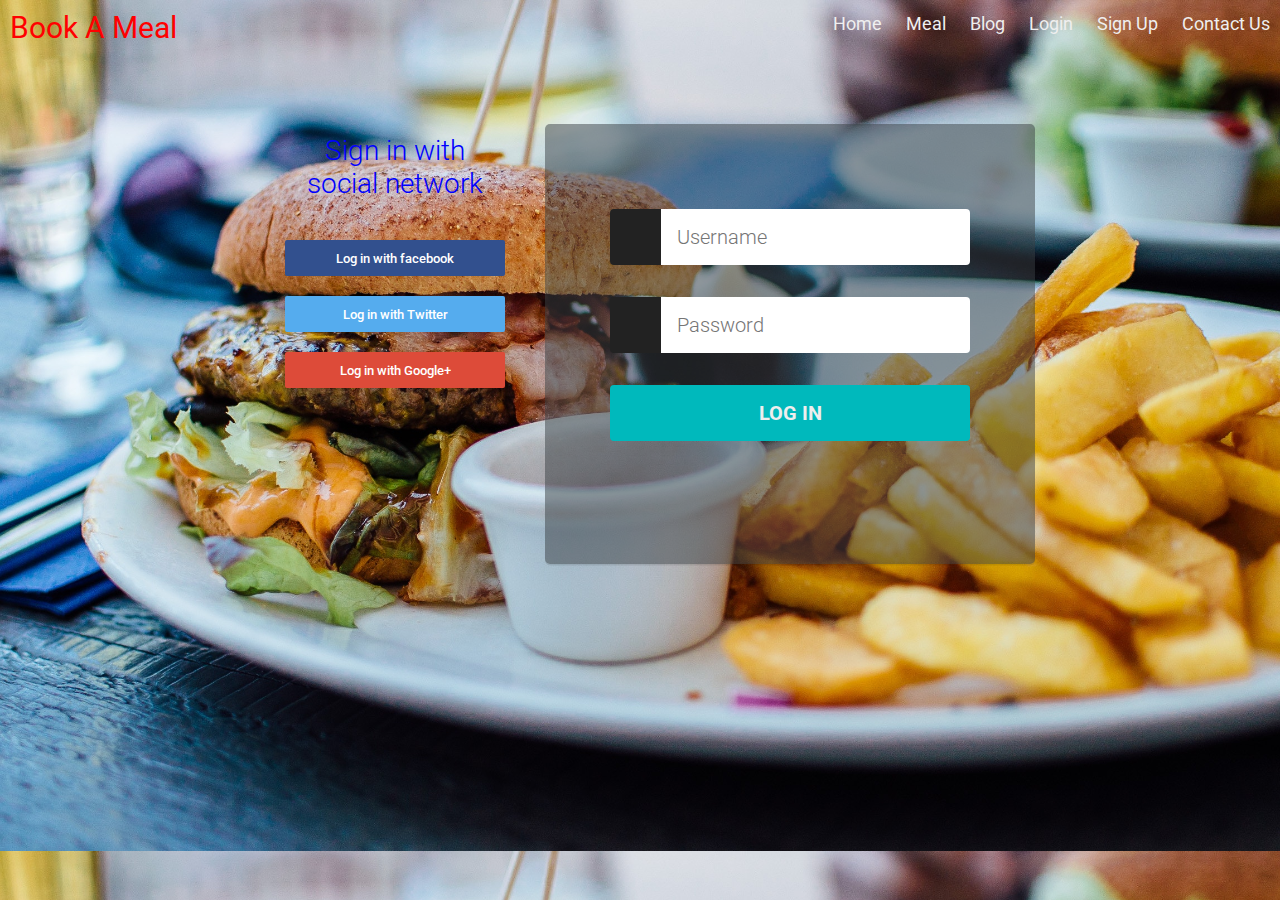
<file: login.html>
<!DOCTYPE html>
<html>
<head>
	<title>Login</title>
	<link rel="stylesheet" type="text/css" href="login.css">

</head>
<body>
  <div class="nav">
      <div class="nav-header">
        <div class="nav-title">
          Book A Meal
        </div>
      </div>
      <div class="nav-btn">
        <label for="nav-check">
          <span></span>
          <span></span>
          <span></span>
        </label>
      </div>
      <input type="checkbox" id="nav-check">
      <div class="nav-links">
        <a href="index.html" target="_blank">Home</a>
        <a href="#" target="_blank">Meal</a>
        <a href="#" target="_blank">Blog</a>
        <a href="login.html" target="_blank">Login</a>
        <a href="signup.html" target="_blank">Sign Up</a>
        <a href="#" target="_blank">Contact Us</a>
      </div>
    </div>
	<div id="container">
		<div class="social">
			<span class="loginwith">Sign in with<br/>social network</span>
        
	        <button class="social-signin facebook">Log in with facebook</button>
	        <button class="social-signin twitter">Log in with Twitter</button>
	        <button class="social-signin google">Log in with Google+</button>
		</div>
		
		  <div class="container">
    <div class="logo"></div>
    <div class="login-item">
      <form action="" method="post" class="form form-login">
        <div class="form-field">
          <label class="user" for="login-username"><span class="hidden">Username</span></label>
          <input id="login-username" type="text" class="form-input" placeholder="Username" required>
        </div>

        <div class="form-field">
          <label class="lock" for="login-password"><span class="hidden">Password</span></label>
          <input id="login-password" type="password" class="form-input" placeholder="Password" required>
        </div>

        <div class="form-field">
          <input type="submit" value="Log in">
        </div>
      </form>
    </div>
</div>

</body>
</html>
</file>
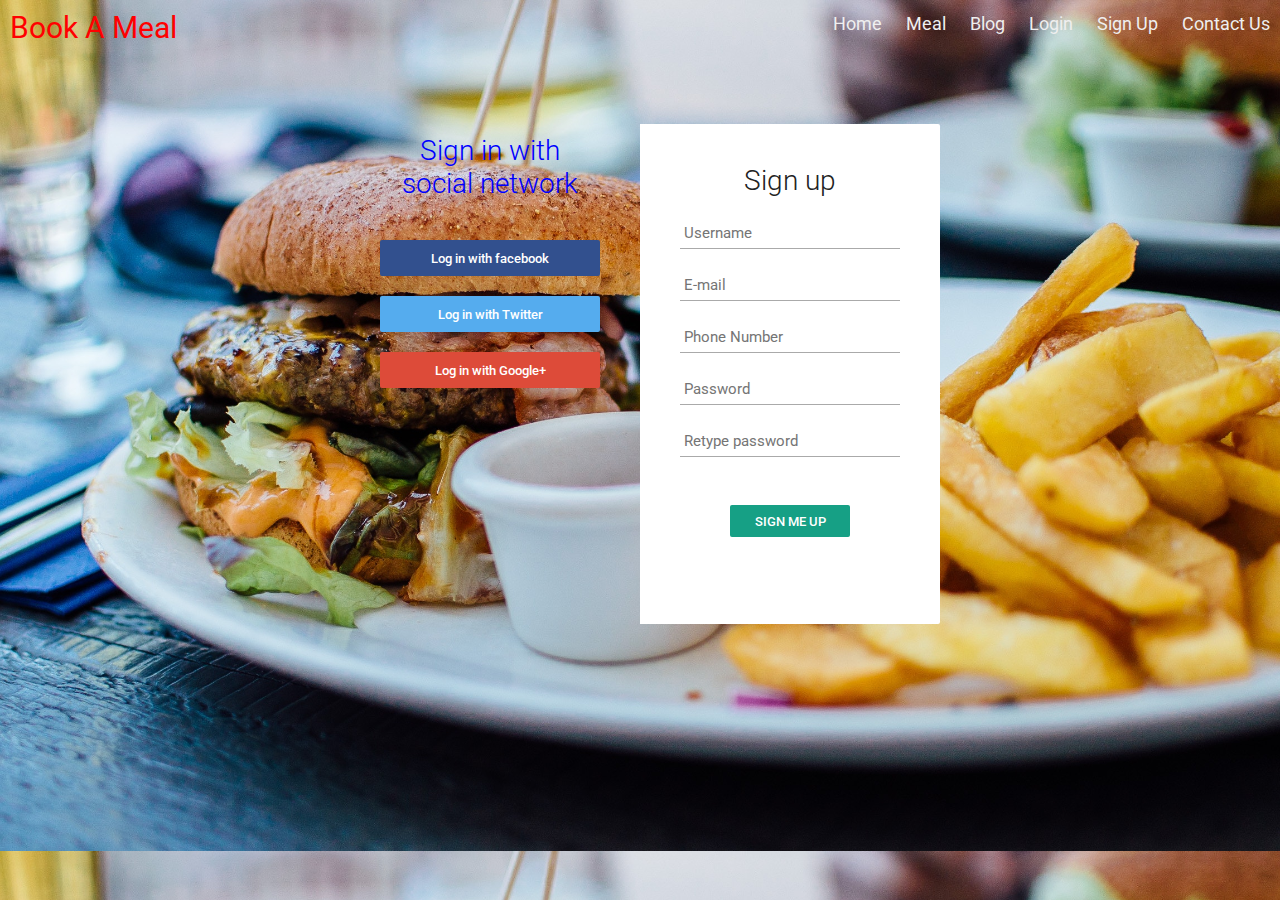
<file: signup.html>
<!DOCTYPE html>
<html>
<head>
	<title>Sign up</title>
	<link rel="stylesheet" type="text/css" href="signup.css">

</head>
<body>
  <div class="nav">
      <div class="nav-header">
        <div class="nav-title">
          Book A Meal
        </div>
      </div>
      <div class="nav-btn">
        <label for="nav-check">
          <span></span>
          <span></span>
          <span></span>
        </label>
      </div>
      <input type="checkbox" id="nav-check">
      <div class="nav-links">
        <a href="index.html" target="_blank">Home</a>
        <a href="#" target="_blank">Meal</a>
        <a href="#" target="_blank">Blog</a>
        <a href="login.html" target="_blank">Login</a>
        <a href="signup.html" target="_blank">Sign Up</a>
        <a href="#" target="_blank">Contact Us</a>
      </div>
    </div>


	<div id="container">
		<div class="social">
			<span class="loginwith">Sign in with<br/>social network</span>
        
	        <button class="social-signin facebook">Log in with facebook</button>
	        <button class="social-signin twitter">Log in with Twitter</button>
	        <button class="social-signin google">Log in with Google+</button>
		</div>
		<div class="signup">
			<h1>Sign up</h1>
	        
	        <input type="text" name="username" placeholder="Username" />
	        <input type="text" name="email" placeholder="E-mail" />
	        <input type="text" name="Number" placeholder="Phone Number"/>
	        <input type="password" name="password" placeholder="Password" />
	        <input type="password" name="password2" placeholder="Retype password" />
	        
	        <input type="submit" name="signup_submit" value="Sign me up" />
		</div>
	</div>
</body>
</html>
</file>
<file: login.css>
@import url(https://fonts.googleapis.com/css?family=Roboto:400,300,500);
*:focus {
  outline: none;
  box-sizing: border-box;
}

body {
 	background: url(foodimg/unsplash1.jpg);
	background-size: cover;
	margin: 0;
	/*padding: 10px;*/
	font-size: 20px;
	color: #222;
	font-family: 'Roboto', sans-serif;
	font-weight: 300;
}

.nav {
  height: 50px;
  width: 100%;
  background: rgba(0, 0, 0, 0.3), #4d4d4d;
  position: relative;
}

.nav > .nav-header {
  display: inline;
}

.nav > .nav-header > .nav-title {
  display: inline-block;
  font-size: 30px;
  color: red;
  font-weight: bolder;
  padding: 10px 10px 10px 10px;
}

.nav > .nav-btn {
  display: none;
}

.nav > .nav-links {
  display: inline;
  float: right;
  font-size: 18px;
  font-weight: bolder;
}

.nav > .nav-links > a {
  display: inline-block;
  padding: 13px 10px 13px 10px;
  text-decoration: none;
  color: #efefef;
}

.nav > .nav-links > a:hover {
  background-color: rgba(0, 0, 0, 0.3);
}

.nav > #nav-check {
  display: none;
}

@media (max-width:600px) {
  .nav > .nav-btn {
    display: inline-block;
    position: absolute;
    right: 0px;
    top: 0px;
  }
  .nav > .nav-btn > label {
    display: inline-block;
    width: 25px;
    height: 25px;
    padding: 13px;
  }
  .nav > .nav-btn > label:hover {
    background-color: rgba(0, 0, 0, 0.3);
  }
  .nav > .nav-btn > label > span {
    display: block;
    width: 25px;
    height: 10px;
    border-top: 2px solid #eee;
  }
  .nav > .nav-links {
    position: absolute;
    display: block;
    width: 100%;
    background-color: #333;
    height: 0px;
    transition: all 0.3s ease-in;
    overflow-y: hidden;
    top: 50px;
    left: 0px;
  }
  .nav > .nav-links > a {
    display: block;
    width: 100%;
  }
  .nav > #nav-check:not(:checked) + .nav-links {
    height: 0px;
  }
  .nav > #nav-check:checked + .nav-links {
    height: calc(50vh - 50px);
    overflow-y: auto;
  }
}

#container {
	display: flex;
	flex-direction: row;
	flex-wrap: wrap;
	justify-content: center;
	margin: 5% 10%;
	padding: 10px;
	align-content: center;
	background:  rgba(0, 0, 0, 0.6), #FFF;
	text-align: center;
}

.social {
	box-sizing: border-box;
	padding: 10px;
	width: 300px;
	height: 300px;
	background-size: cover;
	border-radius: 0 2px 2px 0;
}

.social .loginwith {
  display: block;
  margin-bottom: 40px;
  font-size: 28px;
  color: blue;
  text-align: center;
}

button.social-signin {
  margin-bottom: 20px;
  width: 220px;
  height: 36px;
  border: none;
  border-radius: 2px;
  color: #FFF;
  font-family: 'Roboto', sans-serif;
  font-weight: 500;
  transition: 0.2s ease;
  cursor: pointer;
}

button.social-signin:hover,
button.social-signin:focus {
  box-shadow: 0 2px 4px rgba(0, 0, 0, 0.4);
  transition: 0.2s ease;
}

button.social-signin:active {
  box-shadow: 0 1px 2px rgba(0, 0, 0, 0.4);
  transition: 0.2s ease;
}

button.social-signin.facebook {
  background: #32508E;
}

button.social-signin.twitter {
  background: #55ACEE;
}

button.social-signin.google {
  background: #DD4B39;
}

.container {
  background:rgba(58,63,68,0.5);
  border-radius: 5px;
  box-shadow: 0 1.5px 0 0 rgba(0,0,0,0.1);
  width:450px;
  height: 400px;
  padding: 20px;
  display: flex;  
  flex-direction: column;
}

.logo{
  font-family: "museo-slab";  
  font-size:20px;
  text-align: center;
  padding: 20px 20px 0;
  margin:0;
}

.login-item {
  color: #ffff;
  padding:25px 25px 0;
  margin: 20px 20px 0;  
  border-radius: 3px;
}

input {
  border: 0;
  color: inherit;
  font: inherit;
  margin: 0;
  outline: 0;
  padding: 0;
  -webkit-transition: background-color .3s;
  transition: background-color .3s;
}

.user:before {
  content: '\f007';
  font: 14px fontawesome;
  color: #5b5b5b;
}

.lock:before {
  content: '\f023';
  font: 14px fontawesome;
  color: #5b5b5b;
}

.form input[type="password"], .form input[type="text"], .form input[type="submit"] {
  width: 100%;
}

.form-login label,
.form-login input[type="text"],
.form-login input[type="password"],
.form-login input[type="submit"] {
  border-radius: 0.25rem;
  padding: 1rem;
  color: #3A3F44;  
}

.form-login label {
  background-color: #222222;
  border-bottom-right-radius: 0;
  border-top-right-radius: 0;
  padding-left: 1.25rem;
  padding-right: 1.25rem;
}

.form-login input[type="text"], .form-login input[type="password"] {
  background-color: #ffffff;
  border-bottom-left-radius: 0;
  border-top-left-radius: 0;
}
.form-login input[type="text"]:focus, .form-login input[type="text"]:hover, .form-login input[type="password"]:focus, .form-login input[type="password"]:hover {
  background-color: #eeeeee;
}
.form-login input[type="submit"] {
  background-color: #00B9BC;
  color: #eee;
  font-weight: bold;
  text-transform: uppercase;
}
.form-login input[type="submit"]:focus, .form-login input[type="submit"]:hover {
  background-color: #197071;
}
.form-field {
  display: -webkit-box;
  display: -webkit-flex;
  display: -ms-flexbox;
  display: flex;
  margin-bottom: 2rem;
}


.hidden {
  border: 0;
  clip: rect(0 0 0 0);
  height: 1px;
  margin: -1px;
  overflow: hidden;
  padding: 0;
  position: absolute;
  width: 1px;
}

.text--center {
  text-align: center;
}
</file>
<file: signup.css>
@import url(https://fonts.googleapis.com/css?family=Roboto:400,300,500);
*:focus {
  outline: none;
  box-sizing: border-box;
}

body {
 	background: url(foodimg/unsplash1.jpg);
	background-size: cover;
	margin: 0;
	/*padding: 10px;*/
	font-size: 20px;
	color: #222;
	font-family: 'Roboto', sans-serif;
	font-weight: 300;
}

.nav {
  height: 50px;
  width: 100%;
  background: rgba(0, 0, 0, 0.3), #4d4d4d;
  position: relative;
}

.nav > .nav-header {
  display: inline;
}

.nav > .nav-header > .nav-title {
  display: inline-block;
  font-size: 30px;
  color: red;
  font-weight: bolder;
  padding: 10px 10px 10px 10px;
}

.nav > .nav-btn {
  display: none;
}

.nav > .nav-links {
  display: inline;
  float: right;
  font-size: 18px;
  font-weight: bolder;
}

.nav > .nav-links > a {
  display: inline-block;
  padding: 13px 10px 13px 10px;
  text-decoration: none;
  color: #efefef;
}

.nav > .nav-links > a:hover {
  background-color: rgba(0, 0, 0, 0.3);
}

.nav > #nav-check {
  display: none;
}

@media (max-width:600px) {
  .nav > .nav-btn {
    display: inline-block;
    position: absolute;
    right: 0px;
    top: 0px;
  }
  .nav > .nav-btn > label {
    display: inline-block;
    width: 25px;
    height: 25px;
    padding: 13px;
  }
  .nav > .nav-btn > label:hover {
    background-color: rgba(0, 0, 0, 0.3);
  }
  .nav > .nav-btn > label > span {
    display: block;
    width: 25px;
    height: 10px;
    border-top: 2px solid #eee;
  }
  .nav > .nav-links {
    position: absolute;
    display: block;
    width: 100%;
    background-color: #333;
    height: 0px;
    transition: all 0.3s ease-in;
    overflow-y: hidden;
    top: 50px;
    left: 0px;
  }
  .nav > .nav-links > a {
    display: block;
    width: 100%;
  }
  .nav > #nav-check:not(:checked) + .nav-links {
    height: 0px;
  }
  .nav > #nav-check:checked + .nav-links {
    height: calc(50vh - 50px);
    overflow-y: auto;
  }
}

#container {
	display: flex;
	flex-direction: row;
	flex-wrap: wrap;
	justify-content: center;
	margin: 5% 10%;
	padding: 10px;
	align-content: center;
	background:  rgba(0, 0, 0, 0.6), #FFF;
	text-align: center;
}

.social {
	box-sizing: border-box;
	padding: 10px;
	width: 300px;
	height: 300px;
	background-size: cover;
	border-radius: 0 2px 2px 0;
}

.social .loginwith {
  display: block;
  margin-bottom: 40px;
  font-size: 28px;
  color: blue;
  text-align: center;
}

button.social-signin {
  margin-bottom: 20px;
  width: 220px;
  height: 36px;
  border: none;
  border-radius: 2px;
  color: #FFF;
  font-family: 'Roboto', sans-serif;
  font-weight: 500;
  transition: 0.2s ease;
  cursor: pointer;
}

button.social-signin:hover,
button.social-signin:focus {
  box-shadow: 0 2px 4px rgba(0, 0, 0, 0.4);
  transition: 0.2s ease;
}

button.social-signin:active {
  box-shadow: 0 1px 2px rgba(0, 0, 0, 0.4);
  transition: 0.2s ease;
}

button.social-signin.facebook {
  background: #32508E;
}

button.social-signin.twitter {
  background: #55ACEE;
}

button.social-signin.google {
  background: #DD4B39;
}

.signup {
  box-sizing: border-box;
  padding: 40px;
  width: 300px;
  height: 500px;
  background: #FFF;
  background-size: cover;
  border-radius: 0 2px 2px 0;
}

h1 {
  margin: 0 0 20px 0;
  font-weight: 300;
  font-size: 28px;
}

input[type="text"],
input[type="password"] {
  display: block;
  box-sizing: border-box;
  margin-bottom: 20px;
  padding: 4px;
  width: 220px;
  height: 32px;
  border: none;
  border-bottom: 1px solid #AAA;
  font-family: 'Roboto', sans-serif;
  font-weight: 400;
  font-size: 15px;
  transition: 0.2s ease;
}

input[type="text"]:focus,
input[type="password"]:focus {
  border-bottom: 2px solid #16a085;
  color: #16a085;
  transition: 0.2s ease;
}

input[type="submit"] {
  margin-top: 28px;
  width: 120px;
  height: 32px;
  background: #16a085;
  border: none;
  border-radius: 2px;
  color: #FFF;
  font-family: 'Roboto', sans-serif;
  font-weight: 500;
  text-transform: uppercase;
  transition: 0.1s ease;
  cursor: pointer;
}

input[type="submit"]:hover,
input[type="submit"]:focus {
  opacity: 0.8;
  box-shadow: 0 2px 4px rgba(0, 0, 0, 0.4);
  transition: 0.1s ease;
}

input[type="submit"]:active {
  opacity: 1;
  box-shadow: 0 1px 2px rgba(0, 0, 0, 0.4);
  transition: 0.1s ease;
}
</file>
